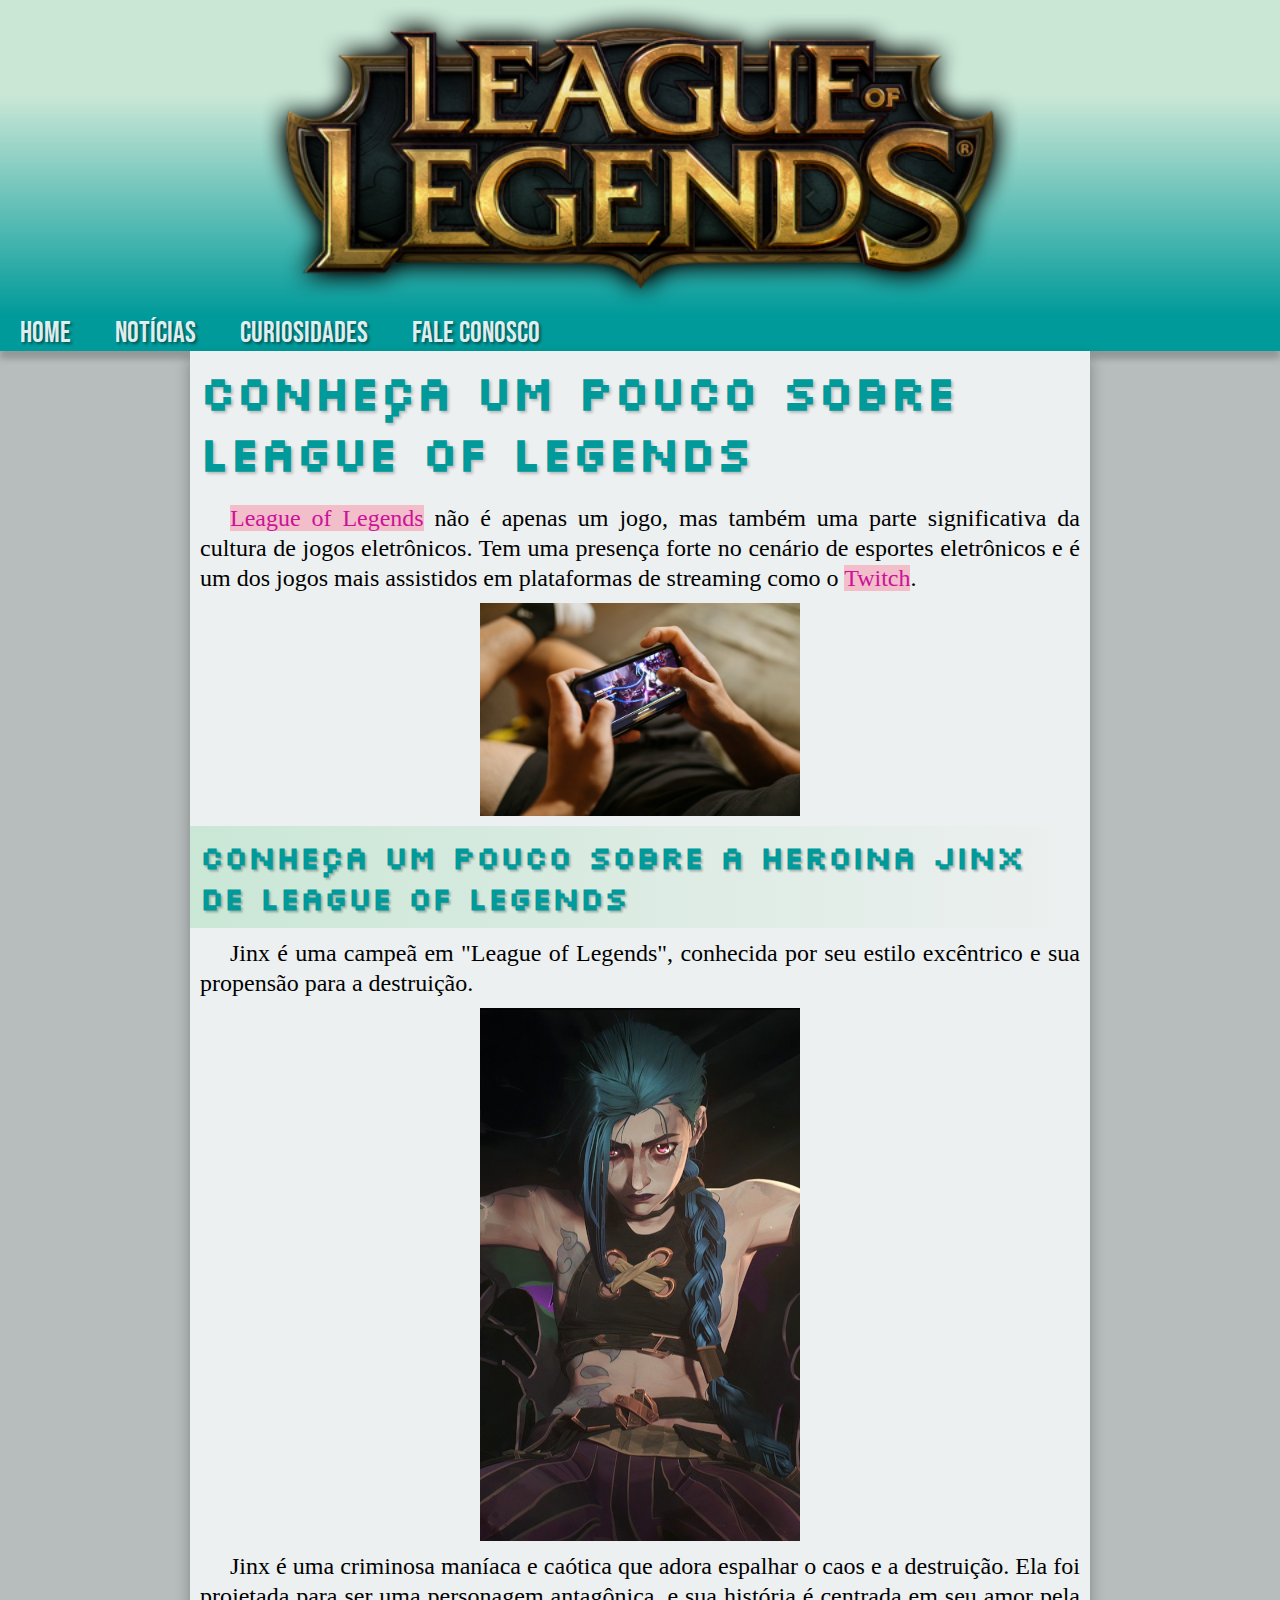
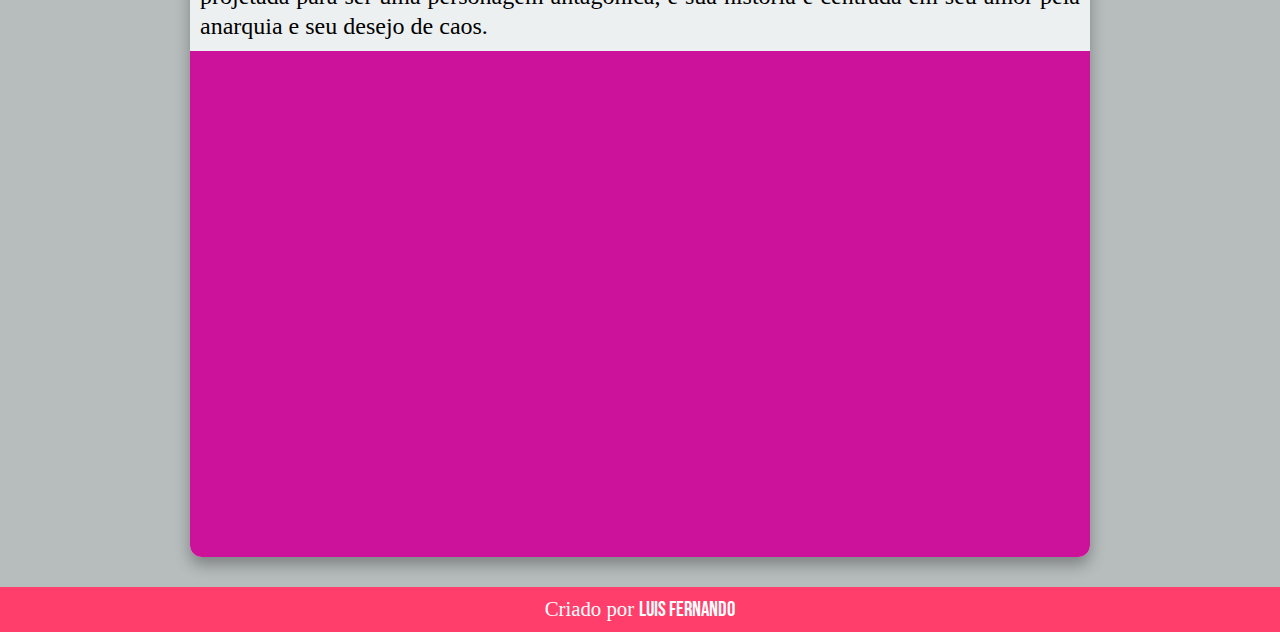
<file: index.html>
<!DOCTYPE html>
<html lang="pt-br">
    <head>
        <link rel="shortcut icon" href="imagens/favicon.ico" type="image/x-icon">
        <link rel="stylesheet" href="estilo/style.css">
        <meta charset="UTF-8">
        <title>League of Legends</title>
    </head>
    
    <body>
        <header>
            <img src="imagens/lol-logo.png" alt="League of Legends">
        </header>
        <nav>
            <a href="#">Home</a>
            <a href="#"> Notícias</a>
            <a href="#">Curiosidades</a>
            <a href="#">Fale Conosco</a>
        </nav>
        <main>
            <h1>Conheça um pouco sobre League of Legends</h1>
            <article>
                <p><a href="https://www.leagueoflegends.com/pt-br/" target="_blank">League of Legends</a> não é apenas um jogo, mas também uma parte significativa da cultura de jogos eletrônicos. Tem uma presença forte no cenário de esportes eletrônicos e é um dos jogos mais assistidos em plataformas de streaming como o <a href="https://www.twitch.tv/" target="_blank">Twitch</a>.</p>

                <img src="imagens/jogador.jpg" alt="Imagem">
                
                <h2>Conheça um pouco sobre a heroina Jinx de League of Legends</h2>
                <p>Jinx é uma campeã em "League of Legends", conhecida por seu estilo excêntrico e sua propensão para a destruição.</p>

                <img src="imagens/Arcane Jinx.png" alt="Imagem da Jinx de LoL">

                <p>Jinx é uma criminosa maníaca e caótica que adora espalhar o caos e a destruição. Ela foi projetada para ser uma personagem antagônica, e sua história é centrada em seu amor pela anarquia e seu desejo de caos.</p>

                <div class="video"><iframe width="560" height="315" src="https://www.youtube.com/embed/Cr0xQBsl2xg?si=NJP1wNKyE7hL0s3v" title="YouTube video player" frameborder="0" allow="accelerometer; autoplay; clipboard-write; encrypted-media; gyroscope; picture-in-picture; web-share" allowfullscreen></iframe></div>

                <aside>

                </aside>
            </article>

        </main>
        <footer>
            <p>Criado por <a href="https://github.com/fernandoferreirapires/Html-Css" target="_blank">Luis Fernando</a></p>
        </footer>
    </body>
</html>
</file>
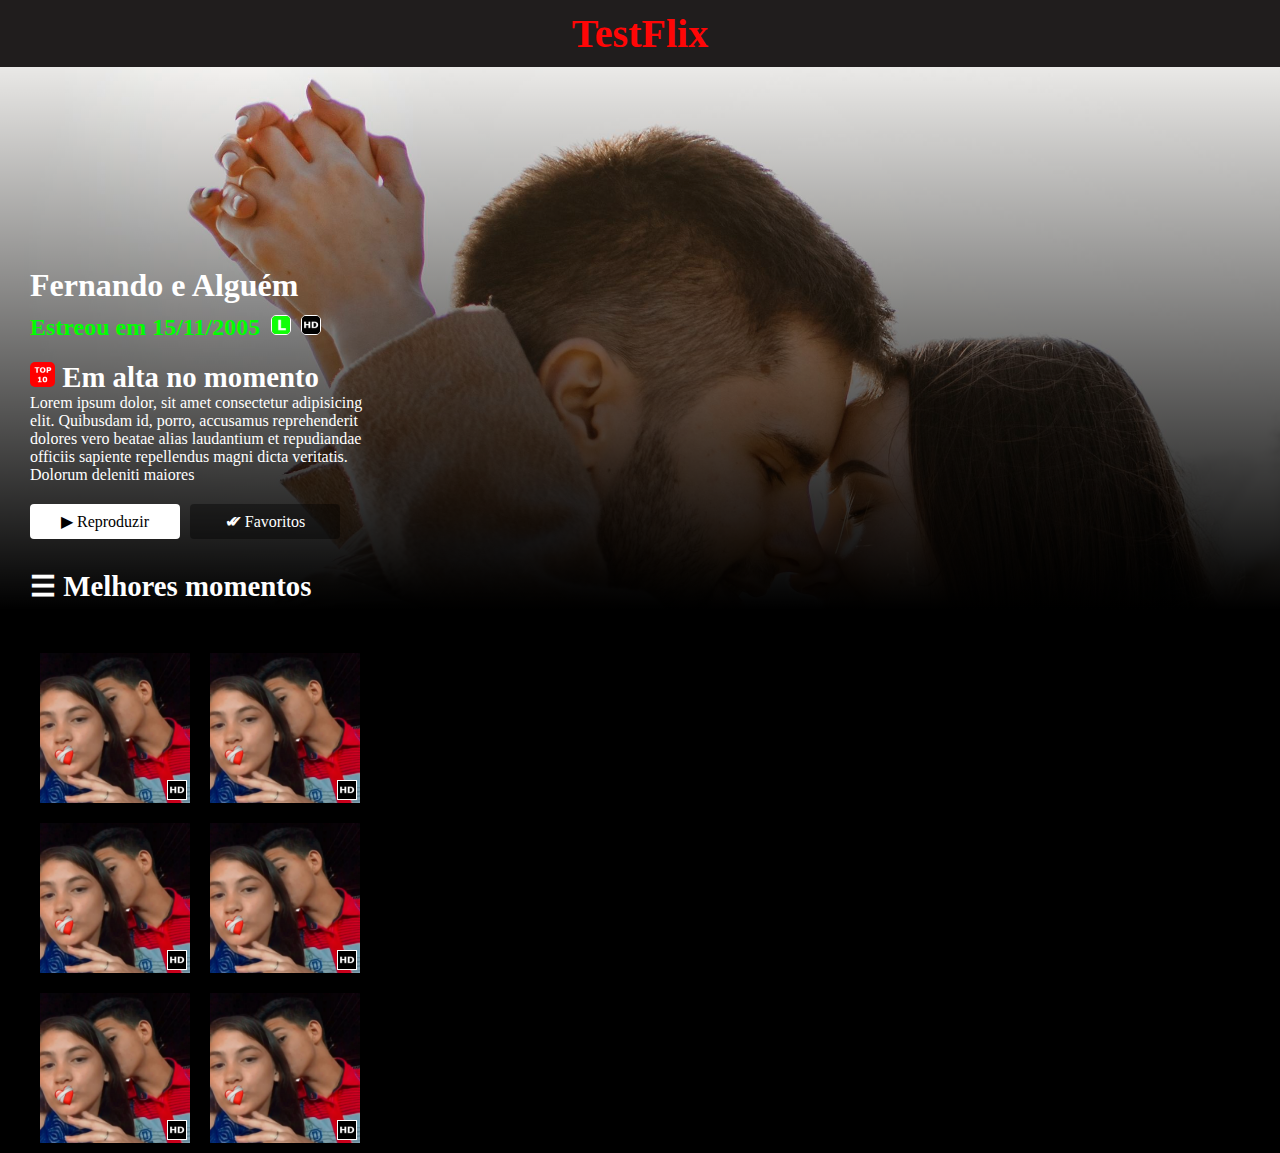
<file: flix/index.html>
<!DOCTYPE html>
<html lang="en">
<head>
    <link rel="stylesheet" href="css/main.css">
    <meta charset="UTF-8">
    <meta name="viewport" content="width=device-width, initial-scale=1.0">
    <title>Flix</title>
</head>
<body>
    <header>
        <h1 style="text-align: center; color: rgb(255, 6, 6); background-color: rgb(32, 29, 29); padding: 10px; font-size: 2.5rem;">TestFlix</h1>
    </header>
    <main style="padding-left: 30px; padding-top: 200px; background: linear-gradient( to bottom,rgba(0, 0, 0, 0), black 50%);">

        <h2 style="color: white; font-size: 2rem; ">Fernando e Alguém</h2>

        <h3 style="font-size: 1.5rem; color: rgb(0, 255, 0); margin: 10px 0px 20px 0px;">Estreou em 15/11/2005 <img src="imagens/L.png" class="icon"><img src="imagens/HD.png" class="icon"></h3>

        <h2 style="font-weight: bolder; color: white; font-size: 1.8rem;"><img src="imagens/top10.png" style="width: 25px;
        border-radius: 5px;"> Em alta no momento</h2>

        <p style="color: white; padding-bottom: 20px; width: 350px;">Lorem ipsum dolor, sit amet consectetur adipisicing elit. Quibusdam id, porro, accusamus reprehenderit dolores vero beatae alias laudantium et repudiandae officiis sapiente repellendus magni dicta veritatis. Dolorum deleniti maiores
        </p>
        <div style="display: flex;">
            <div style="background-color: white; width:150px; text-align: center; border-radius: 4px; margin-right: 10px; padding: 8px;">
                ▶ Reproduzir 
            </div>
            
            <div style="background-color: rgba(0, 0, 0, 0.395); width:150px; text-align: center; border-radius: 4px; color: white; padding: 8px;">
                <span style="letter-spacing: -9px">✔✔</span> &nbsp; Favoritos
            </div>
        </div>
        <section>
            <h1 style="font-weight: bolder; color: white; font-size: 1.8rem; padding: 30px 0 40px 0px;">☰ Melhores momentos</h1>
        </section>
        <div>
            <section class="container-imagens">
                <div class="imagens"><img src="imagens/HD.png" class="icon-hd"></div>
                <div class="imagens"><img src="imagens/HD.png" class="icon-hd"></div>
            </section>
            <section class="container-imagens">
                <div class="imagens"><img src="imagens/HD.png" class="icon-hd"></div>
                <div class="imagens"><img src="imagens/HD.png" class="icon-hd"></div>
            </section>
            <section class="container-imagens">
                <div class="imagens"><img src="imagens/HD.png" class="icon-hd"></div>
                <div class="imagens"><img src="imagens/HD.png" class="icon-hd"></div>
            </section>
        </div>
    </main>
</body>
</html>
</file>
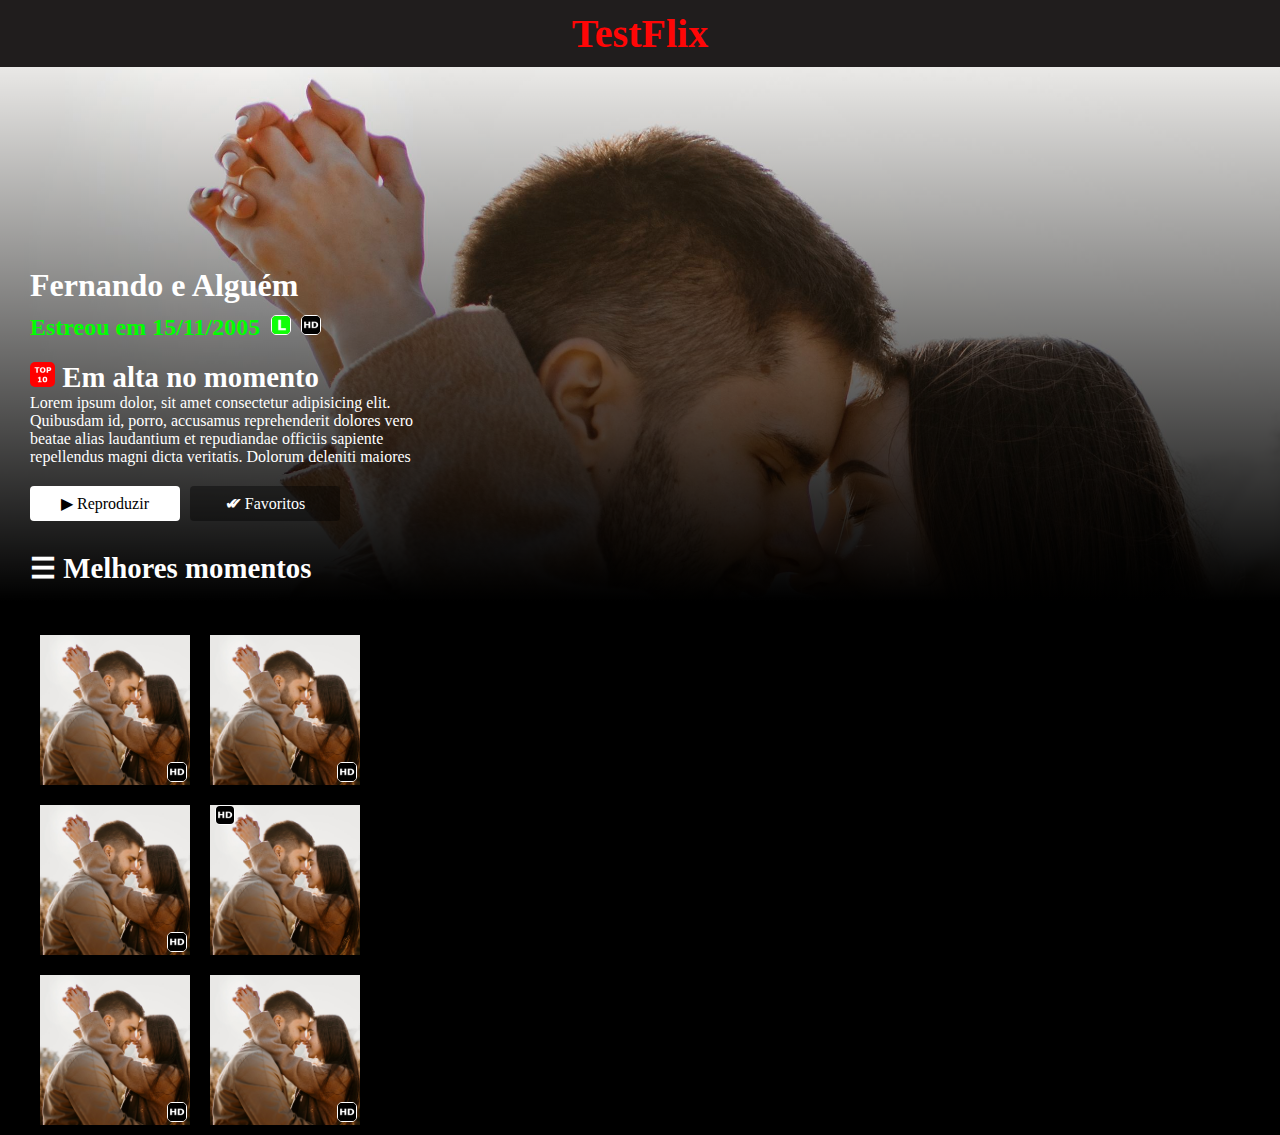
<file: html/index.html>
<!DOCTYPE html>
<html lang="en">
<head>
    <link rel="stylesheet" href="/css/main.css">
    <meta charset="UTF-8">
    <meta name="viewport" content="width=device-width, initial-scale=1.0">
    <title>Flix</title>
</head>
<body>
    <header>
        <h1 style="text-align: center; color: rgb(255, 6, 6); background-color: rgb(32, 29, 29); padding: 10px; font-size: 2.5rem;">TestFlix</h1>
    </header>
    <main style="padding-left: 30px; padding-top: 200px; background: linear-gradient( to bottom,rgba(0, 0, 0, 0), black 50%);">

        <h2 style="color: white; font-size: 2rem; ">Fernando e Alguém</h2>

        <h3 style="font-size: 1.5rem; color: rgb(0, 255, 0); margin: 10px 0px 20px 0px;">Estreou em 15/11/2005 <img src="/imagens/L.png" class="icon"><img src="/imagens/HD.png" class="icon"></h3>

        <h2 style="font-weight: bolder; color: white; font-size: 1.8rem;"><img src="/imagens/top10.png" style="width: 25px;
        border-radius: 5px;"> Em alta no momento</h2>

        <p style="color: white; padding-bottom: 20px; width: 400px;">Lorem ipsum dolor, sit amet consectetur adipisicing elit. Quibusdam id, porro, accusamus reprehenderit dolores vero beatae alias laudantium et repudiandae officiis sapiente repellendus magni dicta veritatis. Dolorum deleniti maiores
        </p>
        <div style="display: flex;">
            <div style="background-color: white; width:150px; text-align: center; border-radius: 4px; margin-right: 10px; padding: 8px;">
                ▶ Reproduzir 
            </div>
            
            <div style="background-color: rgba(0, 0, 0, 0.395); width:150px; text-align: center; border-radius: 4px; color: white; padding: 8px;">
                <span style="letter-spacing: -9px">✔✔</span> &nbsp; Favoritos
            </div>
        </div>
        <section>
            <h1 style="font-weight: bolder; color: white; font-size: 1.8rem; padding: 30px 0 40px 0px;">☰ Melhores momentos</h1>
        </section>
        <div>
            <section class="container-imagens">
                <div class="imagens"><img src="/imagens/HD.png" class="icon-hd"></div>
                <div class="imagens"><img src="/imagens/HD.png" class="icon-hd"></div>
            </section>
            <section class="container-imagens">
                <div class="imagens"><img src="/imagens/HD.png" class="icon-hd"></div>
                <div class="imagens"><img src="/imagens/HD.png" class="icon" class="icon-hd"></div>
            </section>
            <section class="container-imagens">
                <div class="imagens"><img src="/imagens/HD.png" class="icon-hd"></div>
                <div class="imagens"><img src="/imagens/HD.png" class="icon-hd"></div>
            </section>
        </div>
    </main>
</body>
</html>
</file>
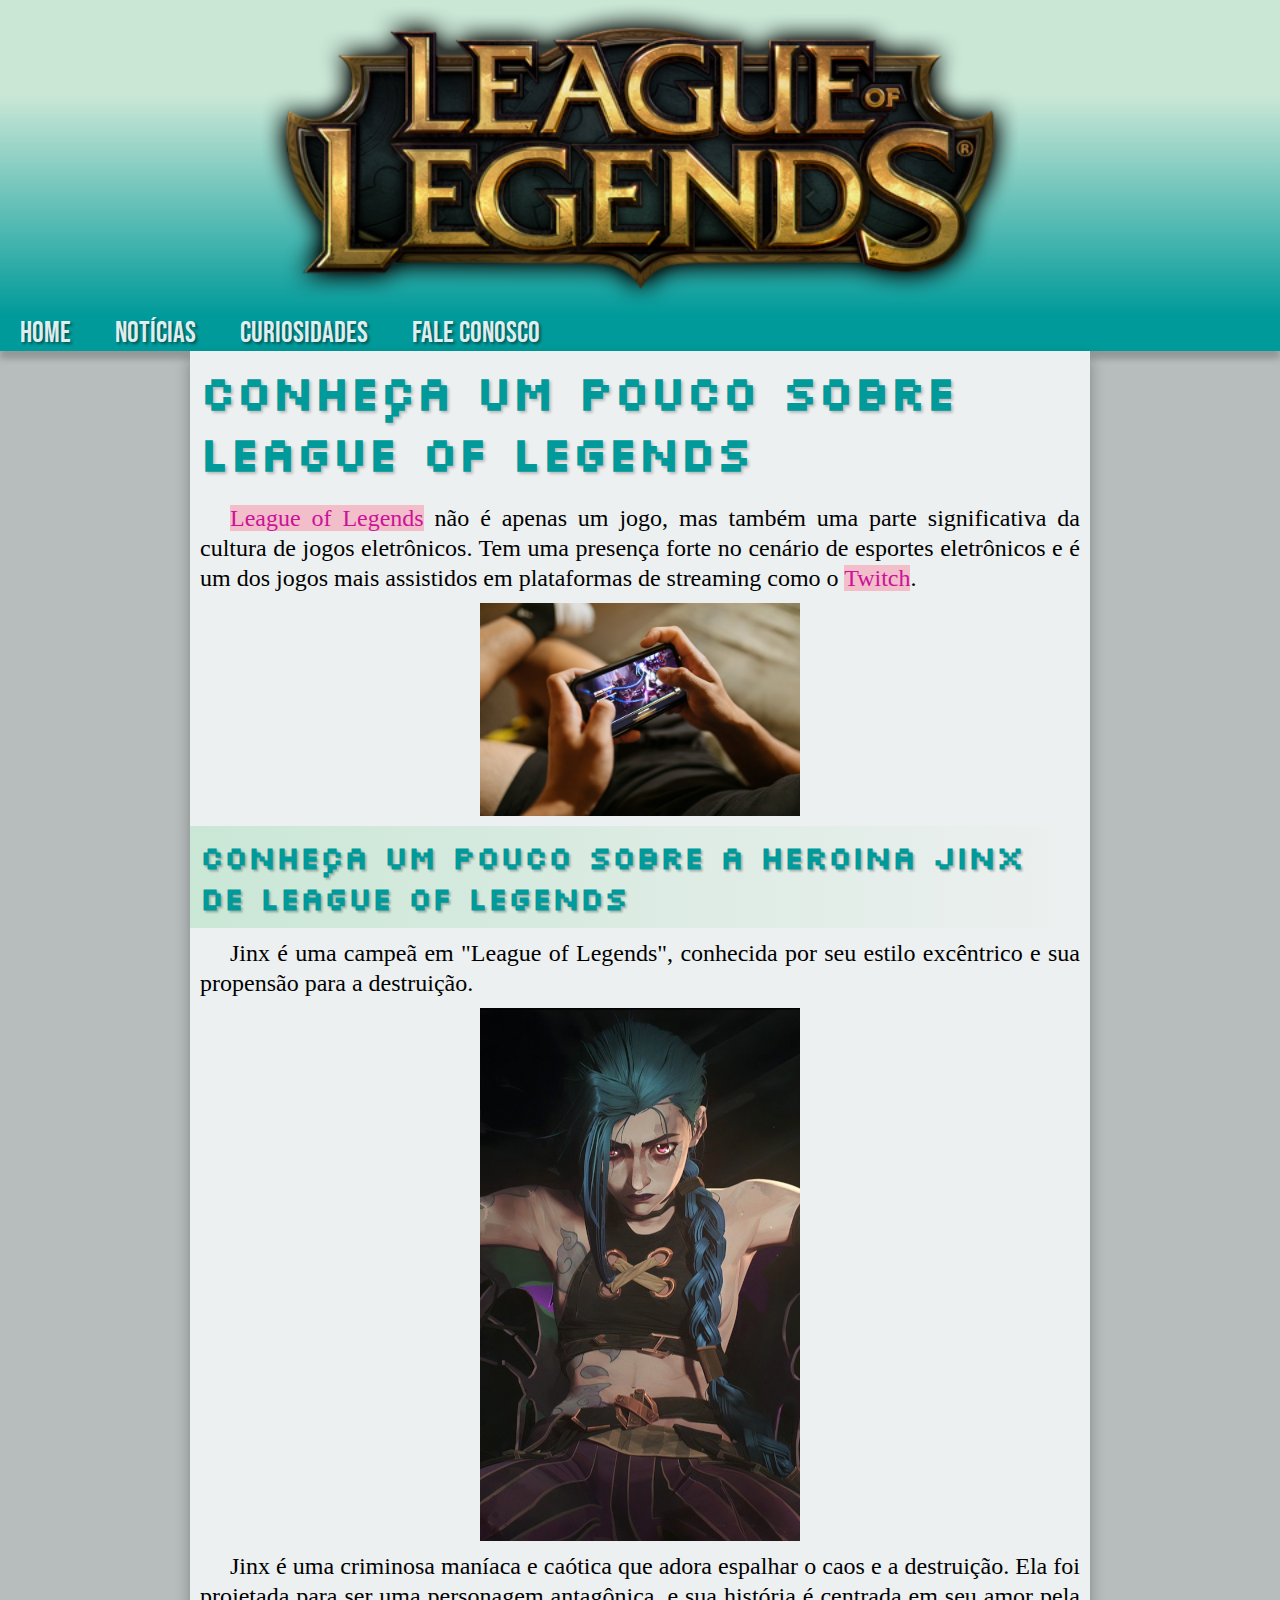
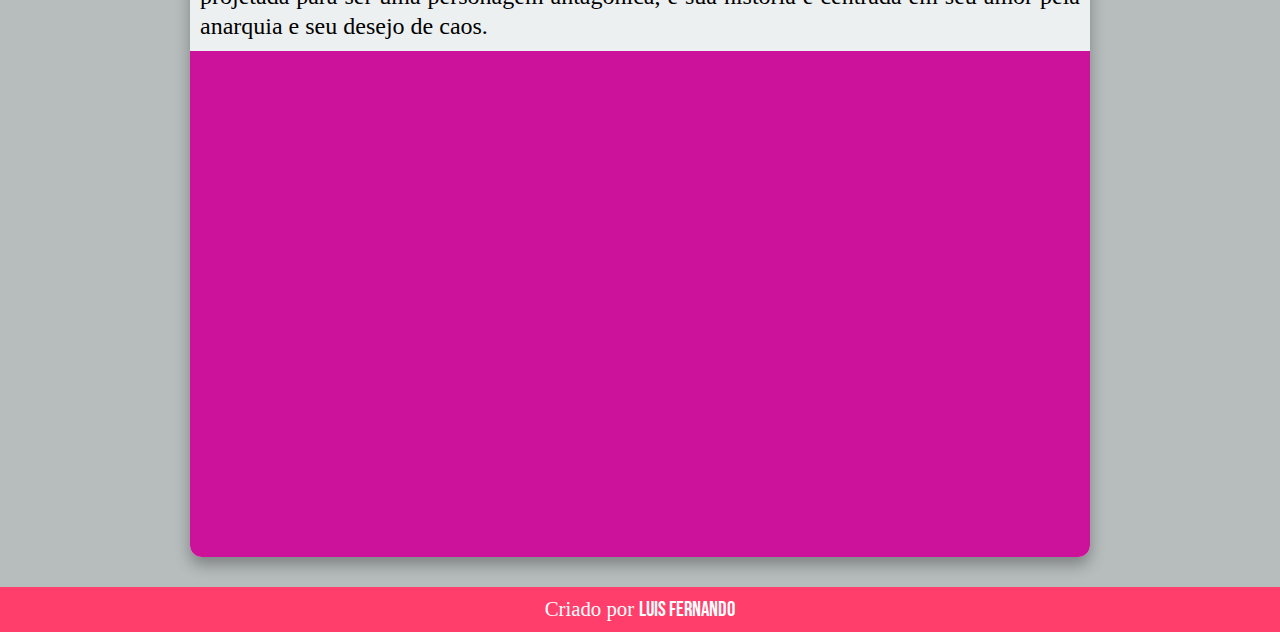
<file: site001/index.html>
<!DOCTYPE html>
<html lang="pt-br">
    <head>
        <link rel="shortcut icon" href="imagens/favicon.ico" type="image/x-icon">
        <link rel="stylesheet" href="estilo/style.css">
        <meta charset="UTF-8">
        <title>League of Legends</title>
    </head>
    
    <body>
        <header>
            <img src="imagens/lol-logo.png" alt="League of Legends">
        </header>
        <nav>
            <a href="#">Home</a>
            <a href="#"> Notícias</a>
            <a href="#">Curiosidades</a>
            <a href="#">Fale Conosco</a>
        </nav>
        <main>
            <h1>Conheça um pouco sobre League of Legends</h1>
            <article>
                <p><a href="https://www.leagueoflegends.com/pt-br/" target="_blank">League of Legends</a> não é apenas um jogo, mas também uma parte significativa da cultura de jogos eletrônicos. Tem uma presença forte no cenário de esportes eletrônicos e é um dos jogos mais assistidos em plataformas de streaming como o <a href="https://www.twitch.tv/" target="_blank">Twitch</a>.</p>

                <img src="imagens/jogador.jpg" alt="Imagem">
                
                <h2>Conheça um pouco sobre a heroina Jinx de League of Legends</h2>
                <p>Jinx é uma campeã em "League of Legends", conhecida por seu estilo excêntrico e sua propensão para a destruição.</p>

                <img src="imagens/Arcane Jinx.png" alt="Imagem da Jinx de LoL">

                <p>Jinx é uma criminosa maníaca e caótica que adora espalhar o caos e a destruição. Ela foi projetada para ser uma personagem antagônica, e sua história é centrada em seu amor pela anarquia e seu desejo de caos.</p>

                <div class="video"><iframe width="560" height="315" src="https://www.youtube.com/embed/Cr0xQBsl2xg?si=NJP1wNKyE7hL0s3v" title="YouTube video player" frameborder="0" allow="accelerometer; autoplay; clipboard-write; encrypted-media; gyroscope; picture-in-picture; web-share" allowfullscreen></iframe></div>
            </article>

        </main>
        <footer>
            <p>Criado por <a href="https://github.com/fernandoferreirapires/Html-Css" target="_blank">Luis Fernando</a></p>
        </footer>
    </body>
</html>
</file>
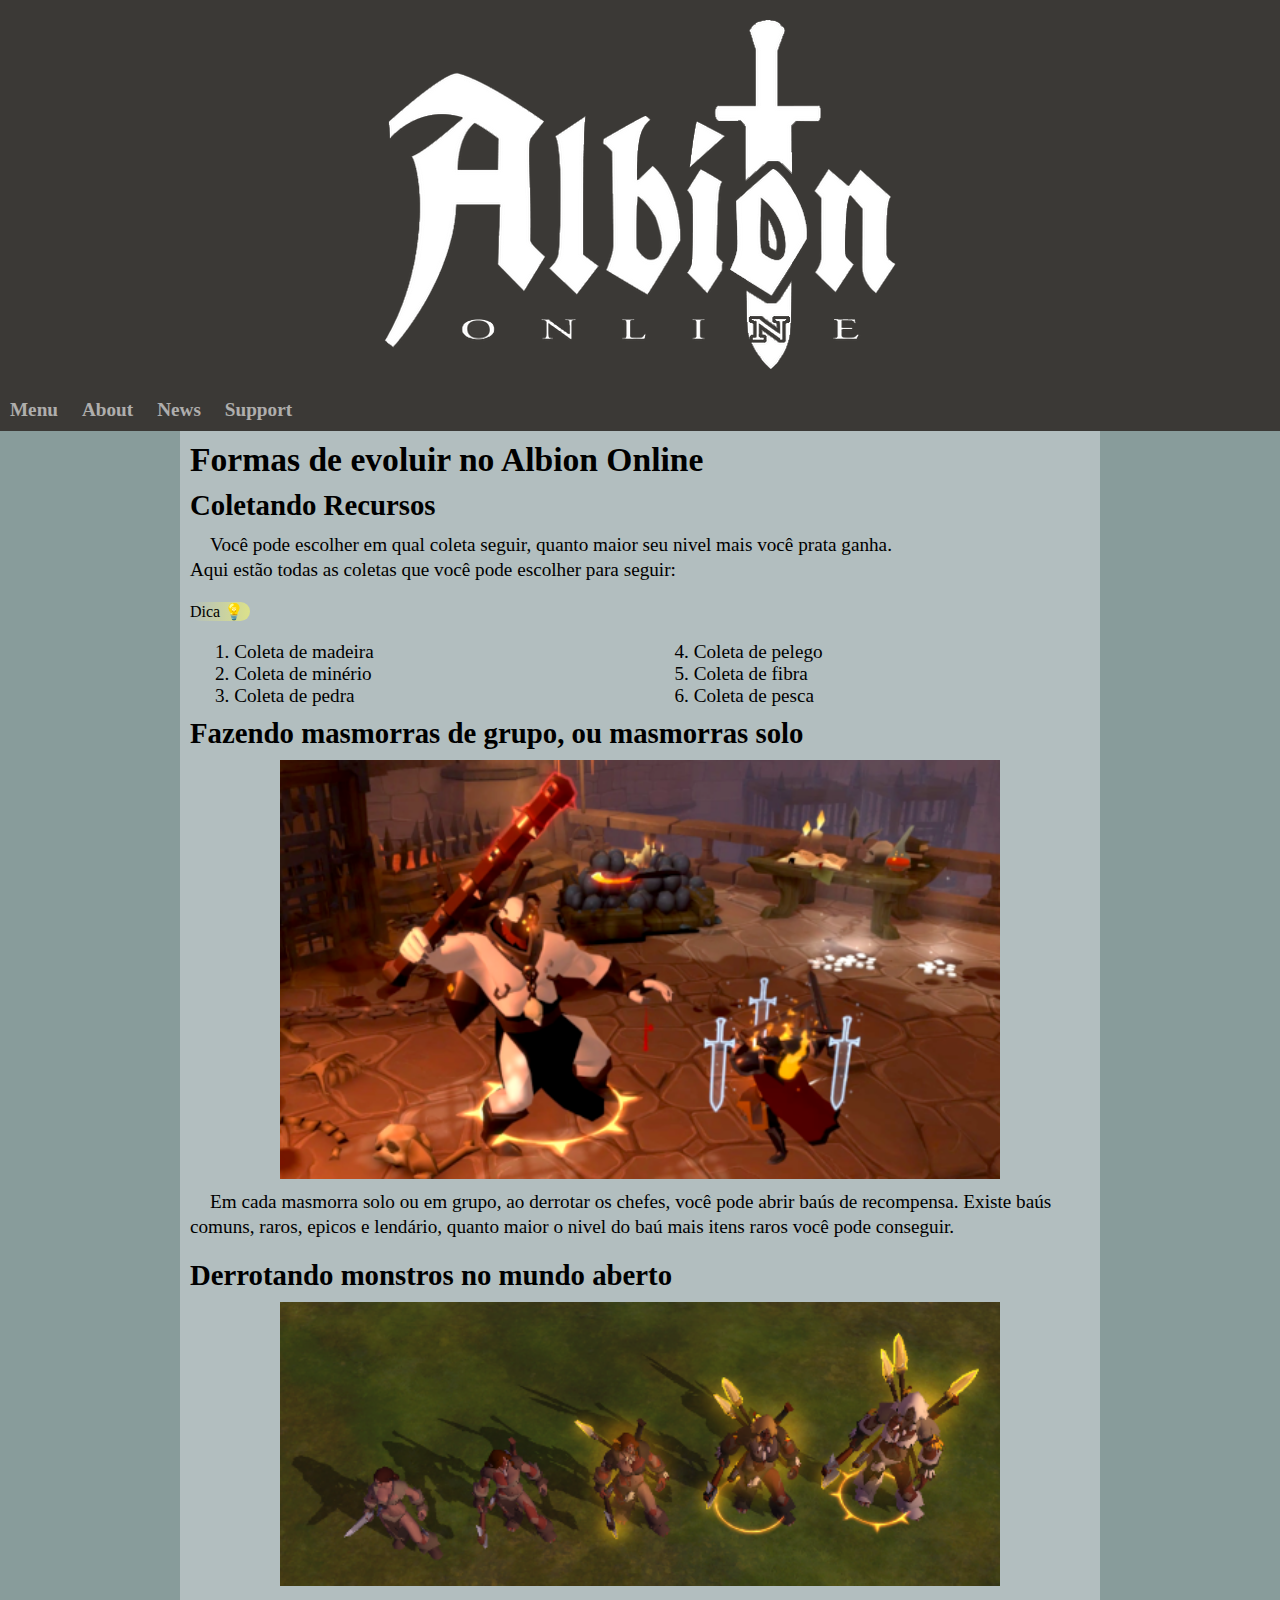
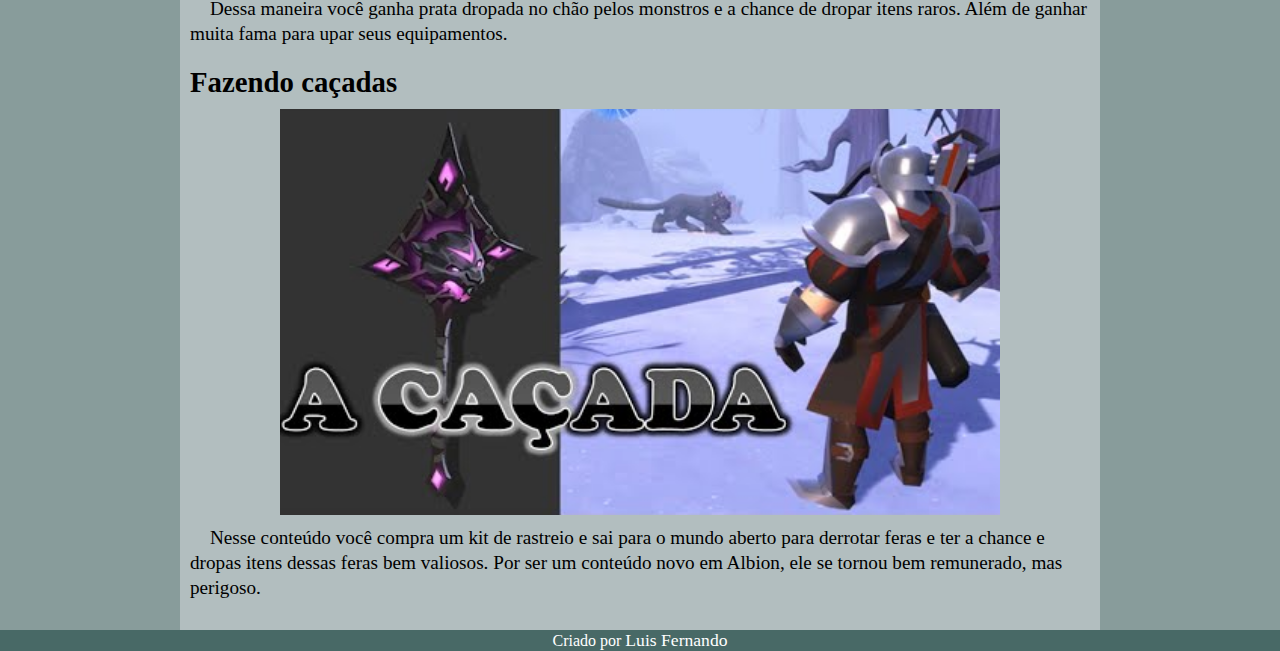
<file: site002/index.html>
<!DOCTYPE html>
<html lang="pt-br">
    <head>
        <link rel="stylesheet" href="estilos/main.css">
        <meta charset="UTF-8">
        <title>Inicio no Albion Online</title>
    </head>
    <body>
        <Header>
            <picture>
                <source media="(min-width: 540px)" srcset="img/logo-albion.png">
                <img src="img/albion-logo-p.png" alt="Logo-albion">
            </picture>
        </Header>
        <nav>
            <a href="#">Menu</a>
            <a href="#">About</a>
            <a href="#">News</a>
            <a href="#">Support</a>
        </nav>
        <main>
            <article>
                <h1>Formas de evoluir no Albion Online</h1>
                <h2>Coletando Recursos</h2>
                <p>Você pode escolher em qual coleta seguir, quanto maior seu nivel mais você prata ganha. <br> Aqui estão todas as coletas que você pode escolher para seguir:  &nbsp; &nbsp;<div>Dica 💡<p id="dica">Foque apenas em uma coleta</p></p></div>
                <ol>
                    <li>Coleta de madeira</li>
                    <li>Coleta de minério</li>
                    <li>Coleta de pedra</li>
                    <li>Coleta de pelego</li>
                    <li>Coleta de fibra</li>
                    <li>Coleta de pesca</li>
                </ol>
                <h2>Fazendo masmorras de grupo, ou masmorras solo</h2>
                <img src="img/dungeon.png" alt="Imagem de uma masmorra solo">
                <p>Em cada masmorra solo ou em grupo, ao derrotar os chefes, você pode abrir baús de recompensa. Existe baús comuns, raros, epicos e lendário, quanto maior o nivel do baú mais itens raros você pode conseguir.</p>
                <h2>Derrotando monstros no mundo aberto</h2>
                <img src="img/openword.png" alt="Imagem de monstros do mundo aberto">
                <p>Dessa maneira você ganha prata dropada no chão pelos monstros e a chance de dropar itens raros. Além de ganhar muita fama para upar seus equipamentos.</p>
                <h2>Fazendo caçadas</h2>
                <img src="img/caçada.png" alt="Imagem de Caçada">
                <p>Nesse conteúdo você compra um kit de rastreio e sai para o mundo aberto para derrotar feras e ter a chance e dropas itens dessas feras bem valiosos. Por ser um conteúdo novo em Albion, ele se tornou bem remunerado, mas perigoso.</p>
            </article>
        </main>
        <footer>
            <p>Criado por <a href="https://github.com/fernandoferreirapires" target="_blank">Luis Fernando</a></p>
        </footer>
    </body>
</html>
</file>
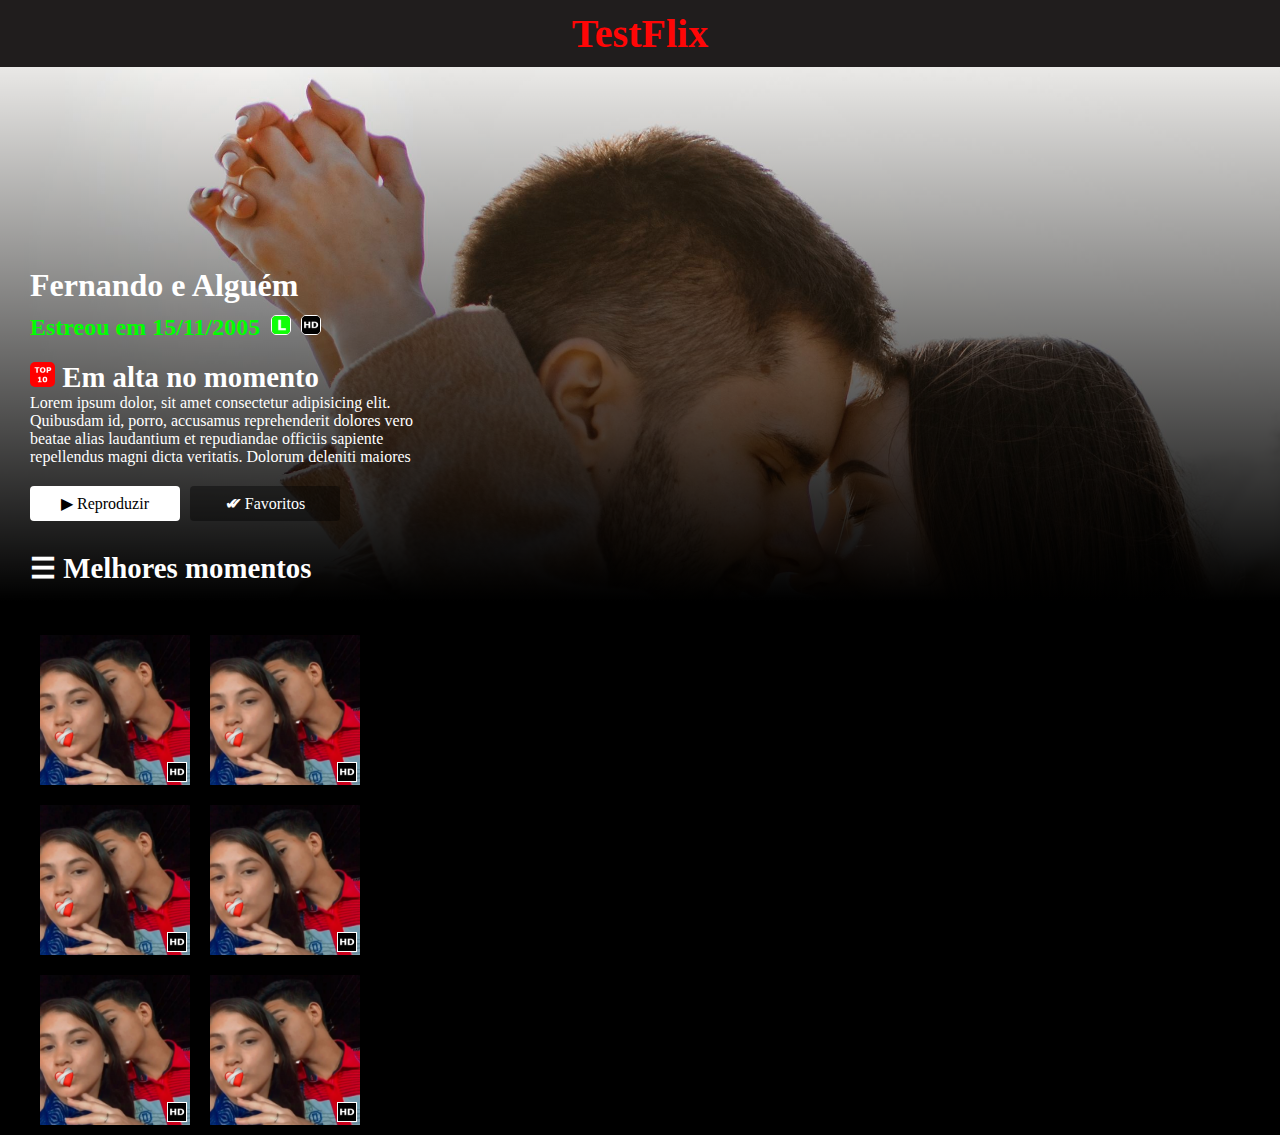
<file: flix/html/index.html>
<!DOCTYPE html>
<html lang="en">
<head>
    <link rel="stylesheet" href="/flix/css/main.css">
    <meta charset="UTF-8">
    <meta name="viewport" content="width=device-width, initial-scale=1.0">
    <title>Flix</title>
</head>
<body>
    <header>
        <h1 style="text-align: center; color: rgb(255, 6, 6); background-color: rgb(32, 29, 29); padding: 10px; font-size: 2.5rem;">TestFlix</h1>
    </header>
    <main style="padding-left: 30px; padding-top: 200px; background: linear-gradient( to bottom,rgba(0, 0, 0, 0), black 50%);">

        <h2 style="color: white; font-size: 2rem; ">Fernando e Alguém</h2>

        <h3 style="font-size: 1.5rem; color: rgb(0, 255, 0); margin: 10px 0px 20px 0px;">Estreou em 15/11/2005 <img src="/flix/imagens/L.png" class="icon"><img src="/flix/imagens/HD.png" class="icon"></h3>

        <h2 style="font-weight: bolder; color: white; font-size: 1.8rem;"><img src="/flix/imagens/top10.png" style="width: 25px;
        border-radius: 5px;"> Em alta no momento</h2>

        <p style="color: white; padding-bottom: 20px; width: 400px;">Lorem ipsum dolor, sit amet consectetur adipisicing elit. Quibusdam id, porro, accusamus reprehenderit dolores vero beatae alias laudantium et repudiandae officiis sapiente repellendus magni dicta veritatis. Dolorum deleniti maiores
        </p>
        <div style="display: flex;">
            <div style="background-color: white; width:150px; text-align: center; border-radius: 4px; margin-right: 10px; padding: 8px;">
                ▶ Reproduzir 
            </div>
            
            <div style="background-color: rgba(0, 0, 0, 0.395); width:150px; text-align: center; border-radius: 4px; color: white; padding: 8px;">
                <span style="letter-spacing: -9px">✔✔</span> &nbsp; Favoritos
            </div>
        </div>
        <section>
            <h1 style="font-weight: bolder; color: white; font-size: 1.8rem; padding: 30px 0 40px 0px;">☰ Melhores momentos</h1>
        </section>
        <div>
            <section class="container-imagens">
                <div class="imagens"><img src="/flix/imagens/HD.png" class="icon-hd"></div>
                <div class="imagens"><img src="/flix/imagens/HD.png" class="icon-hd"></div>
            </section>
            <section class="container-imagens">
                <div class="imagens"><img src="/flix/imagens/HD.png" class="icon-hd"></div>
                <div class="imagens"><img src="/flix/imagens/HD.png" class="icon-hd"></div>
            </section>
            <section class="container-imagens">
                <div class="imagens"><img src="/flix/imagens/HD.png" class="icon-hd"></div>
                <div class="imagens"><img src="/flix/imagens/HD.png" class="icon-hd"></div>
            </section>
        </div>
    </main>
</body>
</html>
</file>
<file: estilo/style.css>
@charset "UTF-8";

@font-face {
    font-family: 'pixel';
    src: url(../font/Silkscreen-Regular.ttf);
}
@font-face {
    font-family: 'destaque';
    src: url(../font/BebasNeue-Regular.ttf);
}

:root {
    --cor0: #EDF0F0;
    --cor1: #009A9A;
    --cor2: #CAE7D6;
    --cor3: #FF3E6B;
    --cor4: #CC129A;

    --font-padrão: Arial, Verdana, Helvetica, Sans-serif;
    --font-destaque: 'destaque', sans-serif;
    --font-pixel: 'pixel', sans-serif;
}

* {
    margin:0px;
    padding: 0px;
}

body {
    background-color: #b7bdbd;
}
header {
    background-image: linear-gradient(to top, var(--cor1),var(--cor2) 70%);
    
}
header > img {
    width: 100%;
    max-width: 800px;
    min-width: 300px;
    display: block;
    margin: auto;
}

nav {
    background-color: var(--cor1);
    box-shadow: 0px 8px 6px rgba(0, 0, 0, 0.195);
}
nav > a {
    text-decoration: none;
    color: rgba(255, 255, 255, 0.881);
    font-family: var(--font-destaque);
    font-size: 1.8em;
    padding: 0px 20px 0px 20px;
    border-radius: 5px;
    transition: 0.5s;
    text-shadow: 2px 2px 3px rgba(0, 0, 0, 0.452);
}
nav > a:hover {
    background-color: var(--cor2);
    color: var(--cor1);
}
main {
    background-color: var(--cor0);
    max-width: 900px;
    min-width: 300px;
    border-bottom-left-radius: 12px;
    border-bottom-right-radius: 12px;
    margin: auto;
    box-shadow: 0px 8px 15px rgba(0, 0, 0, 0.308);
}

main p {
    font-size: 1.5em;
    padding: 10px;
    text-align: justify;
    text-indent: 30px;
    line-height: 30px;

}
main > h1 {
    padding: 10px;
    font-family: var(--font-pixel);
    font-size: 3em;
    color: var(--cor1);
    text-shadow: 2px 2px 3px rgba(0, 0, 0, 0.233);
}

main h2 {
    background-image: linear-gradient(to right, var(--cor2), transparent);
    font-family: var(--font-pixel);
    font-size: 2em;
    color: var(--cor1);
    padding: 10px;
    margin-top: 10px;
    text-shadow: 2px 2px 2px rgba(0, 0, 0, 0.242);
}

main img {
    max-width: 900px;
    min-width: 320px;
    
    max-width: 200px;
    display: block;
    margin: auto;
}

main a {
    text-decoration: none;
    color: var(--cor4);
    background-color: #ff3e6b48;
}


div.video {
    background-color: var(--cor4);
    padding: 20px;
    padding-bottom: 54%;
    border-bottom-left-radius: 12px;
    border-bottom-right-radius: 12px;
    margin-bottom:30px; 
    position: relative;
}
div.video > iframe {
    position: absolute;
    width: 90%;
    height: 90%;
    left: 5%;
    
}


aside {
    background-color: var(--cor4);
    color: white;
}
footer{
    font-size: 1.3em;
    background-color: var(--cor3);
    text-align: center;
    color: white;
    padding: 10px;
}
footer a {
    color: white;
    text-decoration: none;
    font-family: var(--font-destaque);
}
footer a:hover {
    background-color: white;
    color: var(--cor3);
    border-radius: 2px;
}
</file>
<file: flix/css/main.css>
* {
    margin: 0;
    padding: 0;
    box-sizing: border-box;
}
body{
    background-image: url("../imagens/medium-shot-couple-being-romantic.jpg");
    background-position: top;
    background-attachment: fixed;
    background-size: cover;
}
.icon {
    width: 20px;
    margin: 0px 5px;
    border-radius: 5px;
    border: 1px solid white;
}
.container-imagens{
    display: flex;
}
.imagens{
    width: 150px;
    height: 150px;
    margin: 10px;
    background-image: url("../imagens/Captura\ de\ tela\ 2025-03-15\ 120401.png");
    background-size: cover;
    position: relative;
}
.icon-hd{
    width: 20px;
    border: 1px solid white;
    position: absolute;
    right: 0;
    bottom: 0;
    margin: 0px 3px 3px 0px;
}
</file>
<file: css/main.css>
* {
    margin: 0;
    padding: 0;
    box-sizing: border-box;
}
body{
    background-image: url("/imagens/medium-shot-couple-being-romantic.jpg");
    background-position: top;
    background-attachment: fixed;
    background-size: cover;
}
.icon {
    width: 20px;
    margin: 0px 5px;
    border-radius: 5px;
    border: 1px solid white;
}
.container-imagens{
    display: flex;
}
.imagens{
    width: 150px;
    height: 150px;
    margin: 10px;
    background-image: url("/imagens/medium-shot-couple-being-romantic.jpg");
    background-size: cover;
    position: relative;
}
.icon-hd{
    width: 20px;
    border-radius: 5px;
    border: 1px solid white;
    position: absolute;
    right: 0;
    bottom: 0;
    margin: 0px 3px 3px 0px;
}
</file>
<file: site001/estilo/style.css>
@charset "UTF-8";

@font-face {
    font-family: 'pixel';
    src: url(../font/Silkscreen-Regular.ttf);
}
@font-face {
    font-family: 'destaque';
    src: url(../font/BebasNeue-Regular.ttf);
}

:root {
    --cor0: #EDF0F0;
    --cor1: #009A9A;
    --cor2: #CAE7D6;
    --cor3: #FF3E6B;
    --cor4: #CC129A;

    --font-padrão: Arial, Verdana, Helvetica, Sans-serif;
    --font-destaque: 'destaque', sans-serif;
    --font-pixel: 'pixel', sans-serif;
}

* {
    margin:0px;
    padding: 0px;
}

body {
    background-color: #b7bdbd;
}
header {
    background-image: linear-gradient(to top, var(--cor1),var(--cor2) 70%);
    
}
header > img {
    width: 100%;
    max-width: 800px;
    min-width: 300px;
    display: block;
    margin: auto;
}

nav {
    background-color: var(--cor1);
    box-shadow: 0px 8px 6px rgba(0, 0, 0, 0.195);
}
nav > a {
    text-decoration: none;
    color: rgba(255, 255, 255, 0.881);
    font-family: var(--font-destaque);
    font-size: 1.8em;
    padding: 0px 20px 0px 20px;
    border-radius: 5px;
    transition: 0.5s;
    text-shadow: 2px 2px 3px rgba(0, 0, 0, 0.452);
}
nav > a:hover {
    background-color: var(--cor2);
    color: var(--cor1);
}
main {
    background-color: var(--cor0);
    max-width: 900px;
    min-width: 300px;
    border-bottom-left-radius: 12px;
    border-bottom-right-radius: 12px;
    margin: auto;
    box-shadow: 0px 8px 15px rgba(0, 0, 0, 0.308);
}

main p {
    font-size: 1.5em;
    padding: 10px;
    text-align: justify;
    text-indent: 30px;
    line-height: 30px;

}
main > h1 {
    padding: 10px;
    font-family: var(--font-pixel);
    font-size: 3em;
    color: var(--cor1);
    text-shadow: 2px 2px 3px rgba(0, 0, 0, 0.233);
}

main h2 {
    background-image: linear-gradient(to right, var(--cor2), transparent);
    font-family: var(--font-pixel);
    font-size: 2em;
    color: var(--cor1);
    padding: 10px;
    margin-top: 10px;
    text-shadow: 2px 2px 2px rgba(0, 0, 0, 0.242);
}

main img {
    max-width: 900px;
    min-width: 320px;
    
    max-width: 200px;
    display: block;
    margin: auto;
}

main a {
    text-decoration: none;
    color: var(--cor4);
    background-color: #ff3e6b48;
}


div.video {
    background-color: var(--cor4);
    padding: 20px;
    padding-bottom: 54%;
    border-bottom-left-radius: 12px;
    border-bottom-right-radius: 12px;
    margin-bottom:30px; 
    position: relative;
}
div.video > iframe {
    position: absolute;
    width: 90%;
    height: 90%;
    left: 5%;
    
}


aside {
    background-color: var(--cor4);
    color: white;
}
footer{
    font-size: 1.3em;
    background-color: var(--cor3);
    text-align: center;
    color: white;
    padding: 10px;
}
footer a {
    color: white;
    text-decoration: none;
    font-family: var(--font-destaque);
}
footer a:hover {
    background-color: white;
    color: var(--cor3);
    border-radius: 2px;
}
</file>
<file: site002/estilos/main.css>
@charset "UTF-8";

:root {
    --color1:#BD2A2E;
    --color2:#3B3936;
    --color3:#B2BEBF;
    --color4:#889C9B;
    --color5:#486966;
}

* {
    margin: 0px;
    padding: 0px;
}
body {
    background-color:var(--color4);
}
header {
    background-color: var(--color2);
    padding: 20px;
}
header img {
    display: block;
    margin: auto;
}
nav {
    background-color: var(--color2);
    padding: 10px 10px 10px 0px;
}
nav > a {
    text-decoration: none;
    color: rgba(255, 255, 255, 0.604);
    font-weight: bold;
    font-size: 1.2em;
    width: 100%;
    padding: 10px;
    border-radius: 5px;    
}
nav > a:hover {
    background-color: rgba(154, 154, 154, 0.496);
    color: var(--color2);
    transition: .5s;
}
main {
    background-color: var(--color3);
    padding: 10px;
    margin: auto;
    max-width: 900px;
    min-width: 330px;
}
main h1 {
    font-size: 2.1em;
    margin-bottom: 10px;
}
main h2 {
    font-size: 1.8em;
    margin-bottom: 10px;
}
main p {
    line-height: 25px;
    font-size: 1.2em;
    text-indent: 20px;
    margin-bottom: 20px;
}
main img {
    width: 80%;
    max-width: 800px;
    min-width: 400px;
    display: block;
    margin: auto;
    margin-bottom: 10px;
}
main ol {
    text-indent: 25px;
    font-size: 1.2em;
    margin-bottom: 10px;
    list-style-position: inside;
    columns: 2;
}
main div {
    background-image: linear-gradient(to left, rgb(255, 255, 93, 0.544), transparent);
    width: 60px;
    border-radius: 15px;
}
main #dica {
    display: none;
}
main :hover > #dica{
    display: block;
    background-color:rgb(255, 255, 255);
    width: 300px;
    border-radius: 0px 15px;
}
footer {
    background-color: var(--color5);
    text-align: center;
    color: white;
}
footer a {
    text-decoration: none;
    color: white;
    font-size: 1.1em;
}
</file>
